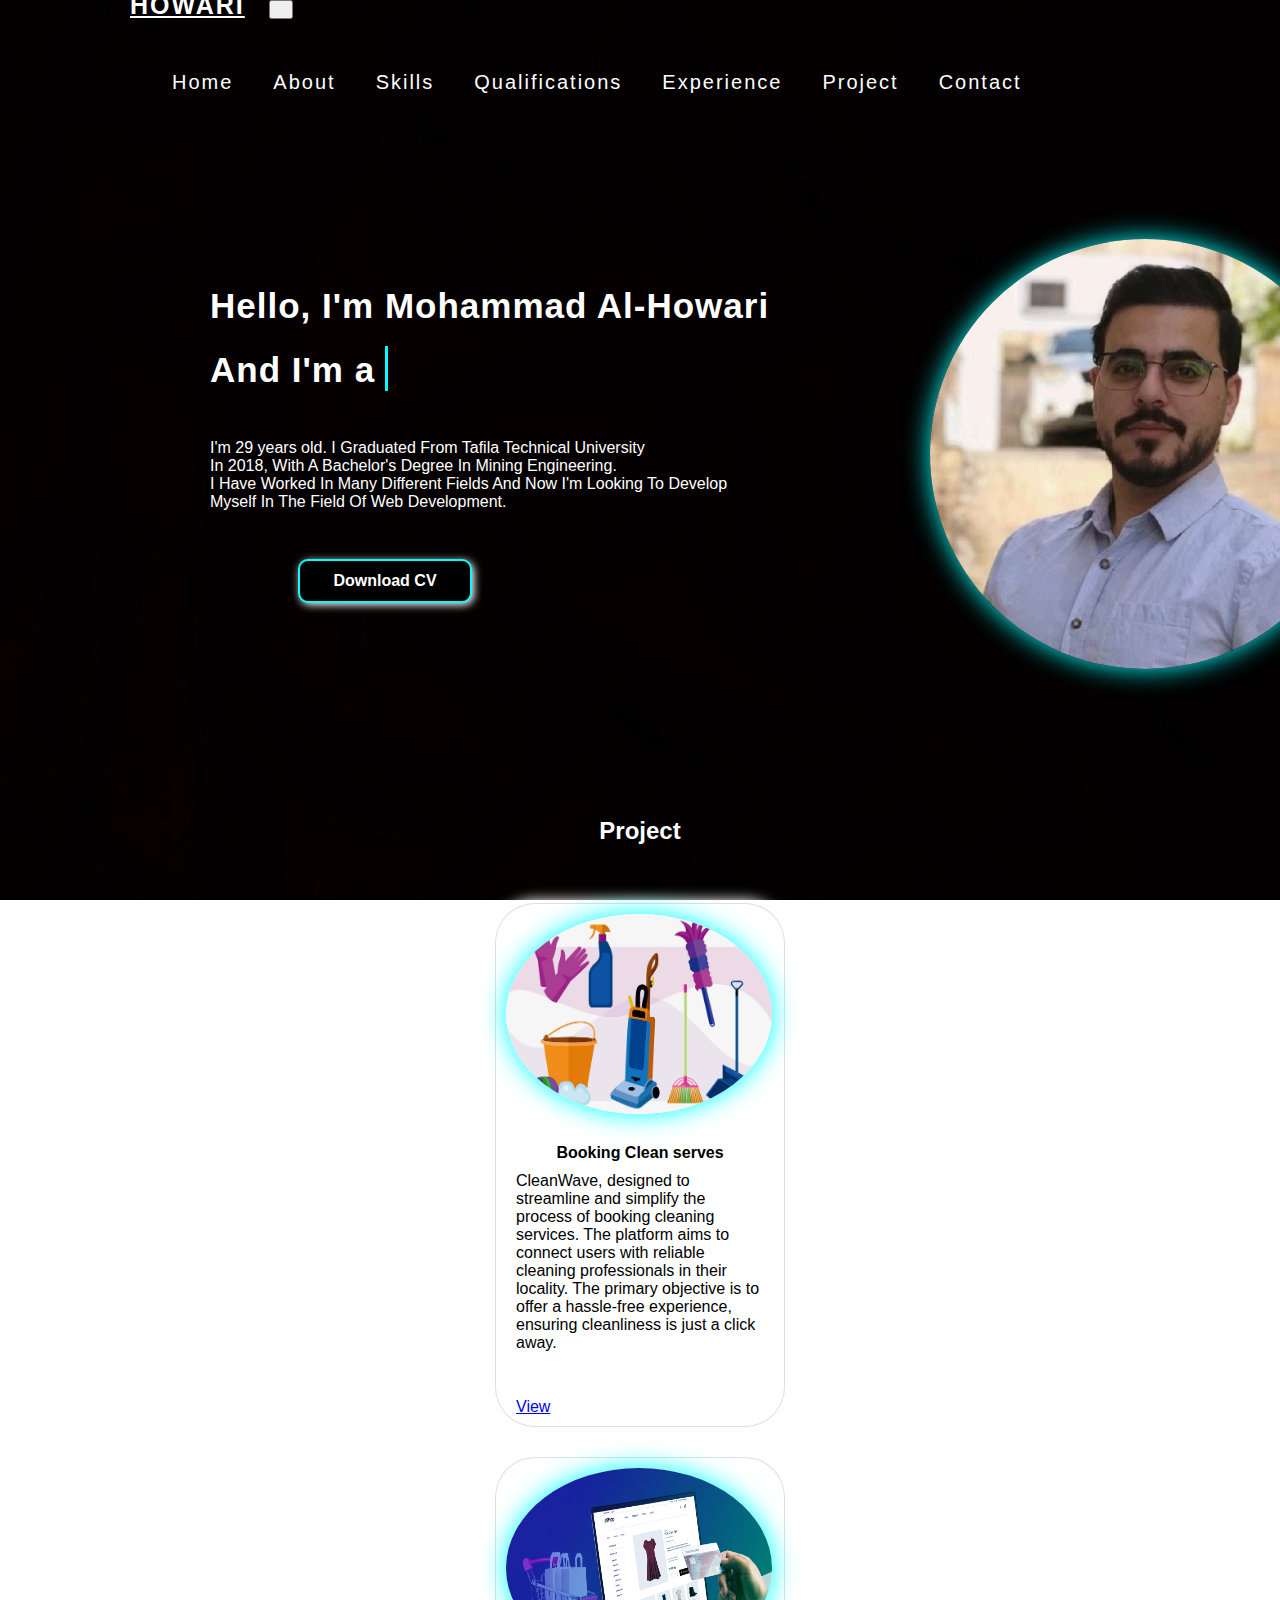
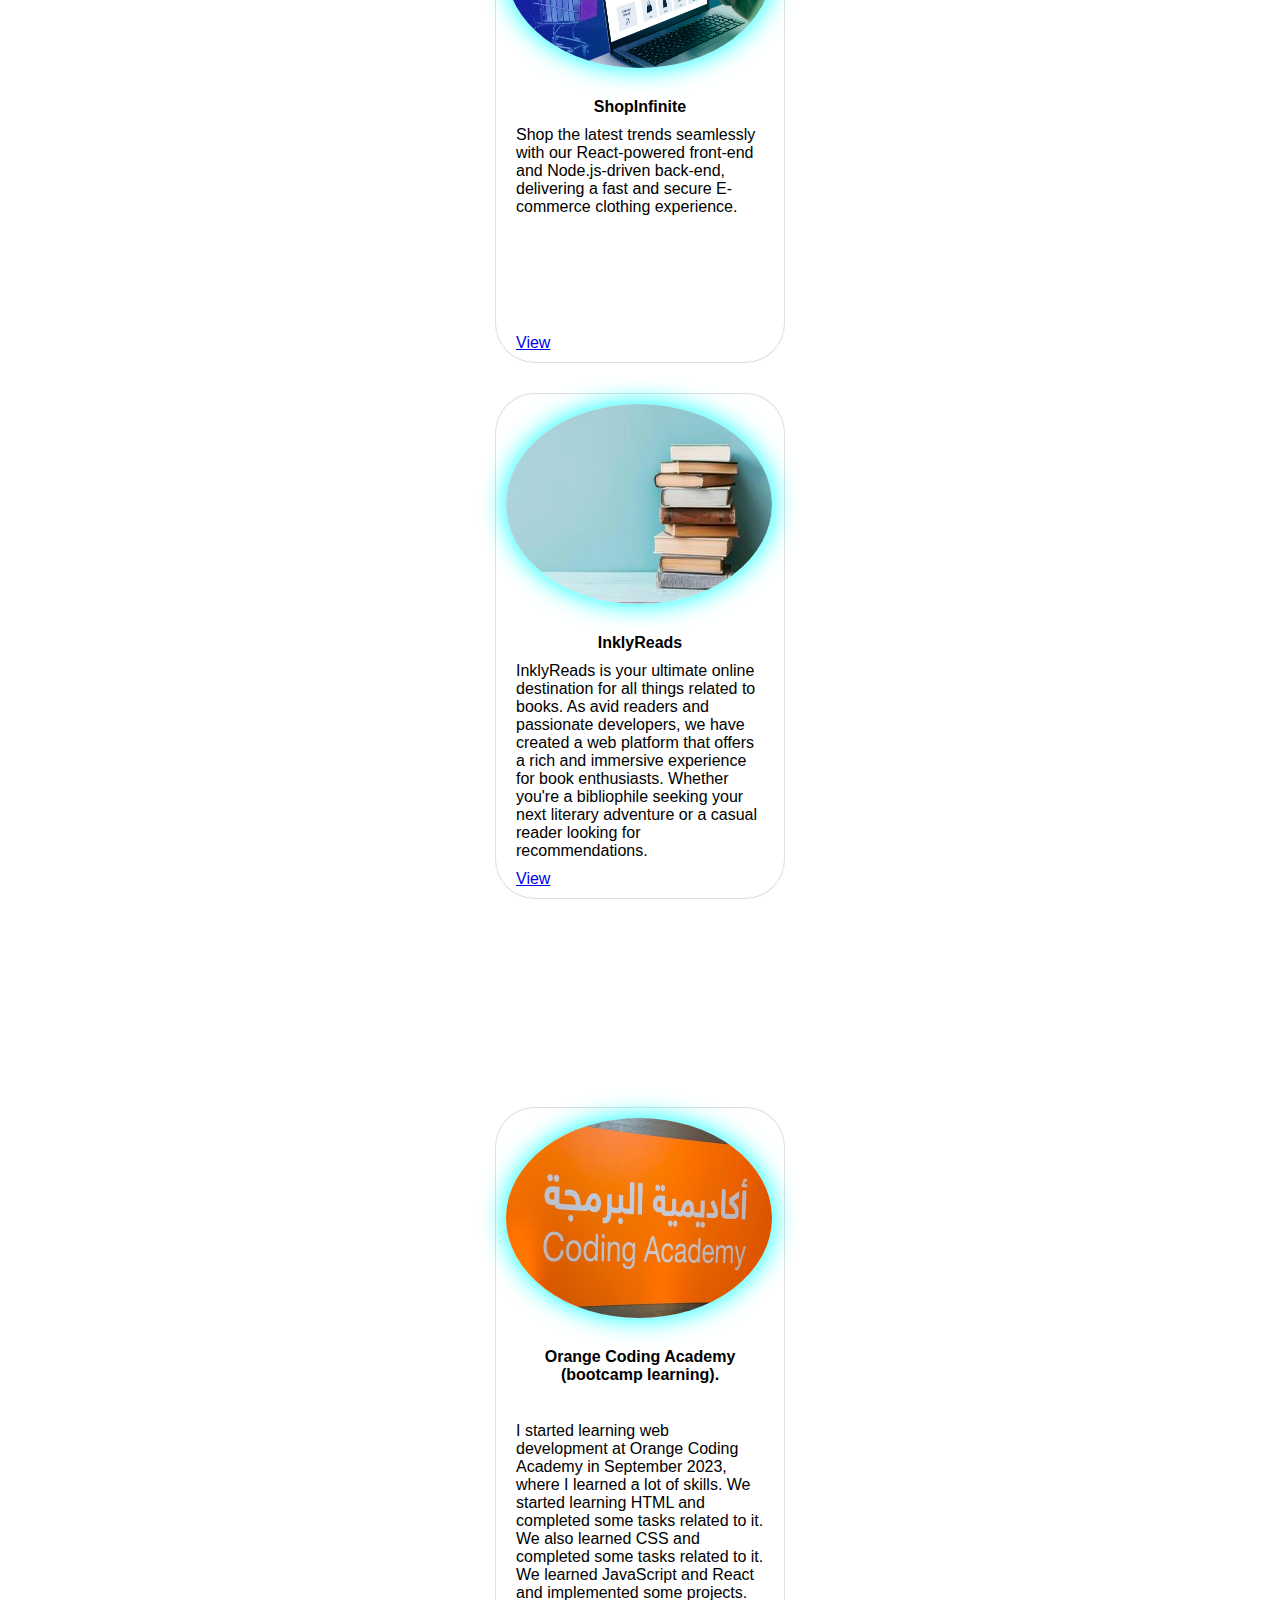
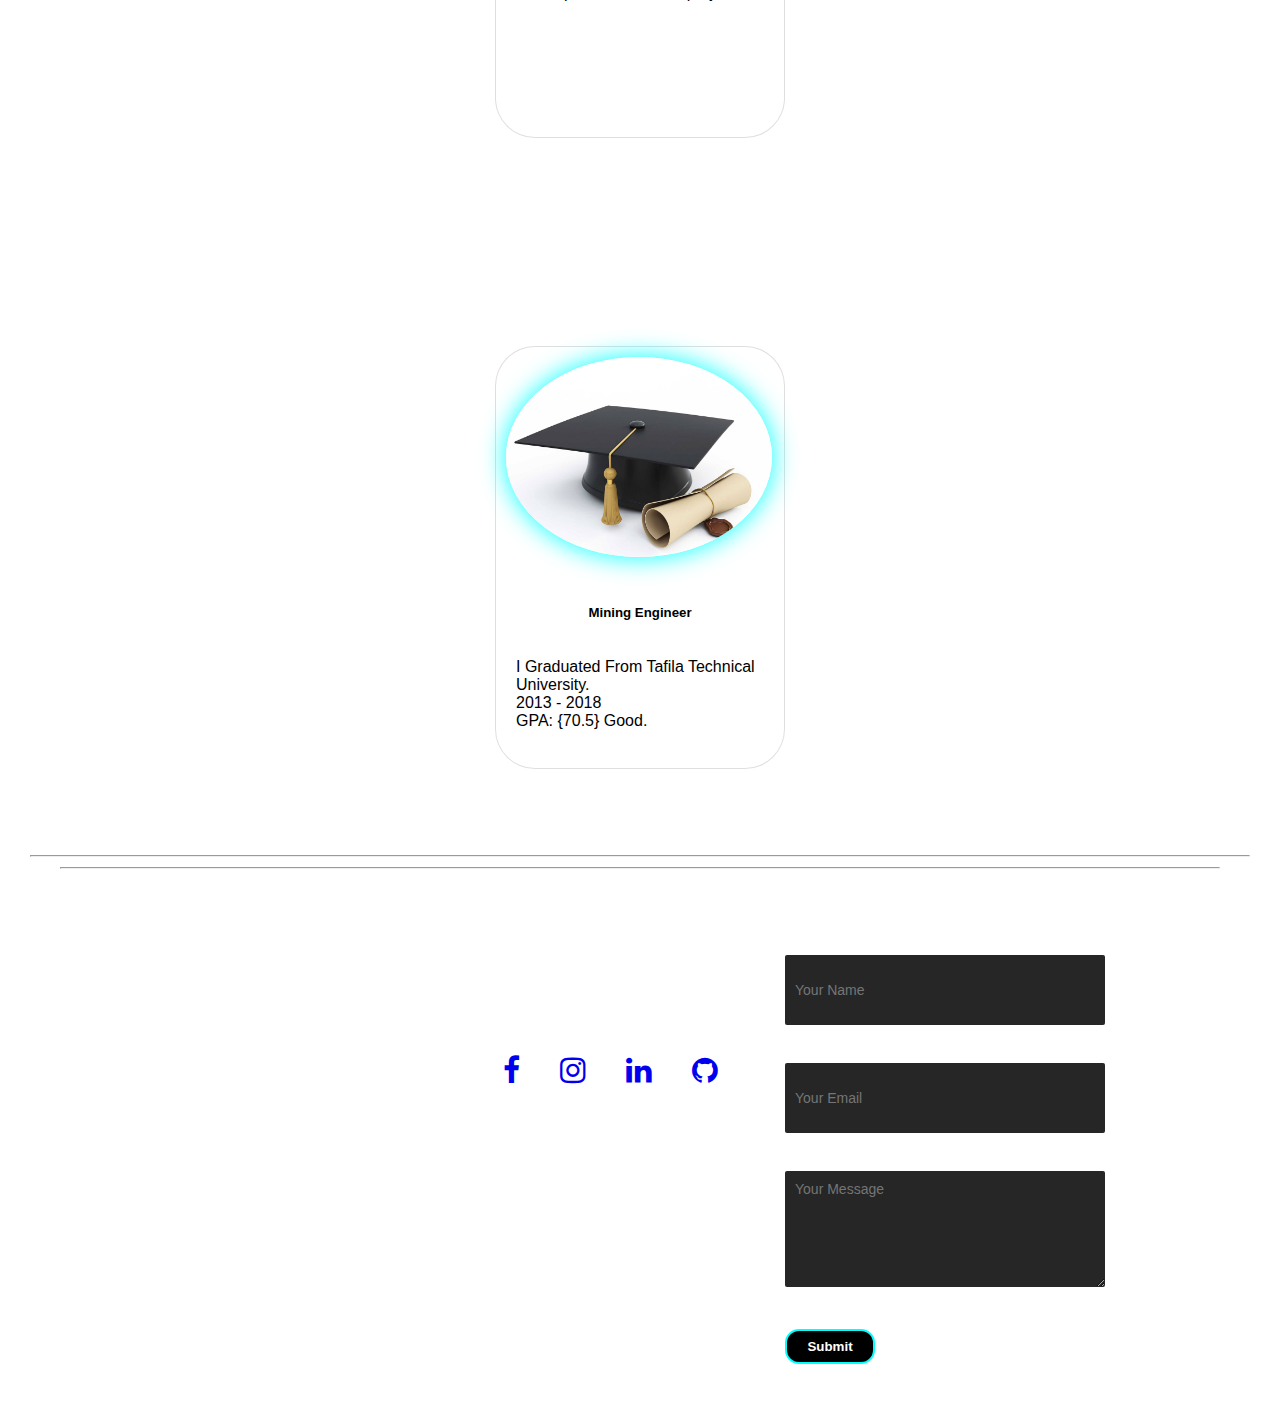
<file: index.html>
<!DOCTYPE html>
<html lang="en">
<head>
  
   <!-- <a href="javascript:void(0);" class="icon" onclick="myFunction()">
    <i class="fa fa-bars"></i> 
  </a> -->
 
    <link rel="stylesheet" href="https://cdnjs.cloudflare.com/ajax/libs/font-awesome/4.7.0/css/font-awesome.min.css">
    <meta charset="UTF-8">
    <meta name="viewport" content="width=device-width, initial-scale=1.0">
    <link rel="stylesheet" href="main.css">
    <link href="https://cdn.jsdelivr.net/npm/bootstrap@5.0.2/dist/css/bootstrap.min.css" rel="stylesheet" integrity="sha384-EVSTQN3/azprG1Anm3QDgpJLIm9Nao0Yz1ztcQTwFspd3yD65VohhpuuCOmLASjC" crossorigin="anonymous">
    <script src="https://cdn.jsdelivr.net/npm/bootstrap@5.0.2/dist/js/bootstrap.bundle.min.js" integrity="sha384-MrcW6ZMFYlzcLA8Nl+NtUVF0sA7MsXsP1UyJoMp4YLEuNSfAP+JcXn/tWtIaxVXM" crossorigin="anonymous"></script>
</head>
<body>
<!--     
<div class="co"> -->


  <nav class="navbar navbar-expand-lg navbar-dark bg-black">
    <div class="container-fluid">
      <a class="navbar-brand" href="#">Howari</a>
      <button class="navbar-toggler" type="button" data-bs-toggle="collapse" data-bs-target="#navbarNav" aria-controls="navbarNav" aria-expanded="false" aria-label="Toggle navigation">
        <span class="navbar-toggler-icon"></span>
      </button>
      <div class="collapse navbar-collapse" id="navbarNav">
        <ul class="navbar-nav">
          <li class="nav-item">
            <a class="nav-link-active" aria-current="page" href="#Home">Home</a>
          </li>
          <li class="nav-item">
            <a class="nav-link-active" aria-current="page" href="#Home">About</a>
          </li>
          <li class="nav-item">
            <a class="nav-link-active" aria-current="page" href="skills.html" target="_blank" rel="noopener noreferrer">Skills</a>
          </li>
          <li class="nav-item">
            <a class="nav-link-active" aria-current="page" href="#Qualifications">Qualifications</a>
          </li>
          <li class="nav-item">
            <a class="nav-link-active" aria-current="page" href="#Experience">Experience</a>
          </li>
          <li class="nav-item">
            <a class="nav-link-active" aria-current="page" href="#Project">Project</a>
          </li>
          <li class="nav-item">
            <a class="nav-link-active" aria-current="page" href="#footer">Contact</a>
          </li>
        </ul>
      </div>
    </div>
  </nav>
<!-- </div> -->

<!-- <header>
  <div class="logo">Howari</div>
          <ul>
            <li><a href="#Home">Home</a></li>
            <li><a href="#Home">About</a></li>
            <li><a href="skills.html"target="_blank" rel="noopener noreferrer">Skills</a></li>
            <li><a href="#Qualifications">Qualifications</a></li>
            <li><a href="#Experience">Experience</a></li>
            <li><a href="#Project">Project</a></li>
            <li><a href="#footer">Contact</a></li>
          </ul>
</header> -->
<section id="Home">
    <div class="home-content">
<h1>Hello, I'm Mohammad Al-Howari</h1>
<h1>And I'm a<span class="Sp"> Web Developer </span></h2>
<br>
<p class="ph">
  I'm 29 years old.
  I Graduated From Tafila Technical University<br>
  In 2018, With A Bachelor's Degree In Mining Engineering.<br>
  I Have Worked In Many Different Fields And
   Now I'm Looking To Develop<br> Myself In The Field Of Web Development.</p>
<br>

<div class="btn-box">
    <a href="assets/IThowari.CV-7 (1).pdf">Download CV</a>
    <!-- <a href="#">Read more</a> -->
</div>
</div>
</section>
<div id="image">
<img src="Photo/1694519758849.jpg" alt="">
</div>
<br>
<br>
<br>
</section>
<br>
<br>
<br>

<section id="Project">
  <h2 class="h">Project</h2>
  <br>
<div class="container">
    <div class="row">
        <div class="col">
            <div class="card" style="width: 18rem;">
                <img src="Photo/ccll.jpg" class="card-img-top" alt="...">
                <div class="card-body">
                  <h5 class="card-title">Booking Clean serves</h5>
                  <p class="card-text">CleanWave, designed to streamline and simplify the process of booking cleaning services. The  platform aims to connect users with reliable cleaning professionals in their locality. The primary  objective is to offer a hassle-free experience, ensuring cleanliness is just a click away. </p>
                  <br>
                  <br>
                  <a href="https://github.com/Al-Howari95/Clean_Wave_Final" target="_blank" class="btn btn-primary">View</a>
                </div>
              </div>
          </div>
      <div class="col">
        <div class="card" style="width: 18rem;">
            <img src="Photo/cccc.png"class="card-img-top" alt="">
            <div class="card-body">
              <h5 class="card-title">ShopInfinite</h5>
              <p class="card-text">Shop the latest trends seamlessly with our React-powered front-end and Node.js-driven back-end, delivering a fast and secure E-commerce clothing experience.</p>
              <br>
              <br>
              <br>
              <br>
              <br>
              <br>
              
              <a href="https://github.com/Al-Howari95/ShopInfinite" target="_blank" class="btn btn-primary">View</a>
             
            </div>
          </div>
      </div>
      <div class="col">
        <div class="card" style="width: 18rem;">
            <img src="Photo/bkkkk.jpeg"class="card-img-top" alt="">
            <div class="card-body">
              <h5 class="card-title">InklyReads </h5>
              <p class="card-text">InklyReads is your ultimate online destination for all things related to books. As avid readers and passionate developers, we have created a web platform that offers a rich and immersive experience for book enthusiasts. Whether you're a bibliophile seeking your next literary adventure or a casual reader looking for recommendations.</p>
              <a href="https://github.com/Al-Howari95/Inkly-reads-project" target="_blank" class="btn btn-primary">View</a>
            
            
            </div>
          </div>
      </div>
    </div>
  </div>
</section>
<br>
<br>
<br>
<br>

<section id="Experience">
  <h2 class="Exp">Experience</h2>
  <br>
  <div class="Ex">
     
      <br>
      <div class="col">
        <div class="card" style="width: 18rem; height: 629px;">
          <img src="Photo/1691322796.png" class="card-img-top" alt="...">
          <div class="card-body">
            <h5 class="card-title">Orange Coding Academy<br> (bootcamp learning).</h5><br>
            <p class="card-text4">I started learning web development at Orange Coding Academy in September 2023, where I learned a lot of skills. We started learning HTML and completed some tasks related to it. We also learned CSS and completed some tasks related to it. We learned JavaScript and React and implemented some projects.</p>
            <br>
            <br>
            <br>
            <br>
            
          </div>
        </div>
      </div>
    </div>

  </section>
<br>
<br>
<br>
<br>

<section id="Qualifications">
  <h2 class="Exp">Qualifications</h2>
  <br>
  <div class="Ex">
     
      <br>
      <div class="col">
        <div class="card" style="width: 18rem;">
          <img src="Photo/7899.jpg" class="card-img-top" alt="...">
          <div class="card-body"><br>
            <h5 class="card-title10">Mining Engineer</h5><br>
            <p class="card-text4">I Graduated From Tafila Technical University.<br>2013 - 2018<br>GPA: {70.5} Good.</p>
            <br>
          </div>
        </div>
      </div>
    </div>

  </section>
<br>
<br>

<hr>

  <div id="footer">
    <footer>
       
               <div class="hr"><hr></div>
               <br>
           
    </footer>
    
    <h4 class="Me">Contact Me</h4>
    <div class="contact-me">

         <form>
      <input type="text" class ="placeholder" placeholder="Your Name">
      <br>
      <br>
      <input type="text" class ="placeholder" placeholder="Your Email">
      <br>
      <br>
      <textarea name="text2" rows="6" class ="placeholder" placeholder="Your Message" ></textarea>
      <br>
      <br>
      <button class="sa" type="submit">Submit</button>
    </form> 
  </div>
<div class="footer1">
    <ul class="Ha">
      <li><a href="#Home">Home</a></li>
      <li><a href="#Home">About</a></li>
      <li><a href="skills.html"target="_blank" rel="noopener noreferrer">Skills</a></li>
      <li><a href="#Qualifications">Qualifications</a></li>
      <li><a href="#Experience">Experience</a></li>
      <li><a href="#Project">Project</a></li>
      <li><a href="#footer">Contact</a></li>
    </ul>
</div>

   <div class="icon">
     <a href="https://www.facebook.com/profile.php?id=100088450350482&mibextid=2JQ9oc" target="_blank" rel="noopener noreferrer"><a href="https://www.facebook.com/profile.php?id=100088450350482&mibextid=2JQ9oc"target="_blank" rel="noopener noreferrer" class="fa fa-facebook"></a></a>
    <a href="https://instagram.com/howari_95?utm_source=qr&igshid=OGIxMTE0OTdkZA==" target="_blank" rel="noopener noreferrer"><a href="https://instagram.com/howari_95?utm_source=qr&igshid=OGIxMTE0OTdkZA=="target="_blank" rel="noopener noreferrer" class="fa fa-instagram"></a></a>
    <a href="https://www.linkedin.com/in/mohammad-al-howari-4007151a2" target="_blank" rel="noopener noreferrer"><a href="https://www.linkedin.com/in/mohammad-al-howari-4007151a2"target="_blank" rel="noopener noreferrer" class="fa fa-linkedin"></a></a>
   
    <a href="https://github.com/Al-Howari95" target="_blank" rel="noopener noreferrer"><a href="https://github.com/Al-Howari95"target="_blank" rel="noopener noreferrer" class="fa fa-github"></a></a>

     </div>
     <div class="z">
     <p class="kl"><i class="fa fa-phone"></i>00962780023908</p>
     
    </div>

<p class="copy"> &copy 2025 Mohammad Al Howari</p>

<!-- <script>
function myFunction() {
  var x = document.getElementById("myLinks");
  if (x.style.display === "block") {
    x.style.display = "none";
  } else {
    x.style.display = "block";
  }
}
</script> -->
</body>
</html>
</file>
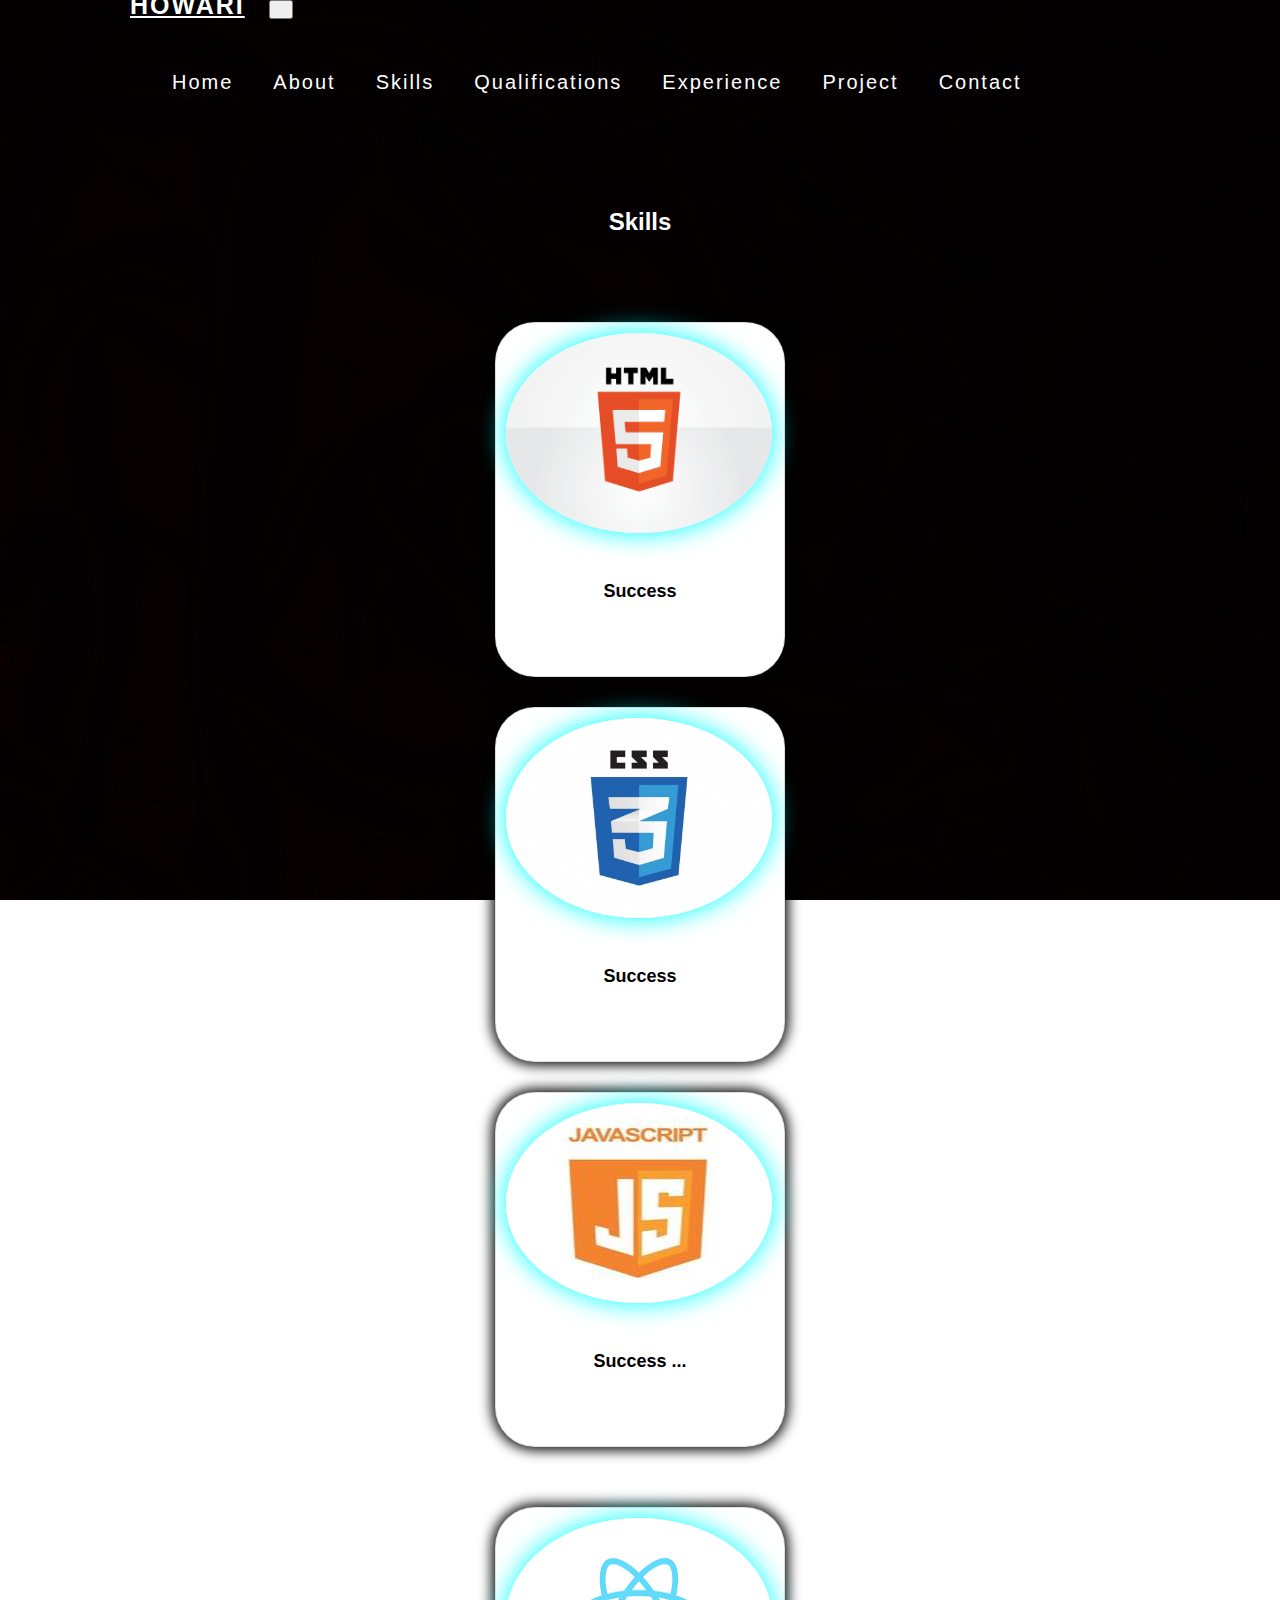
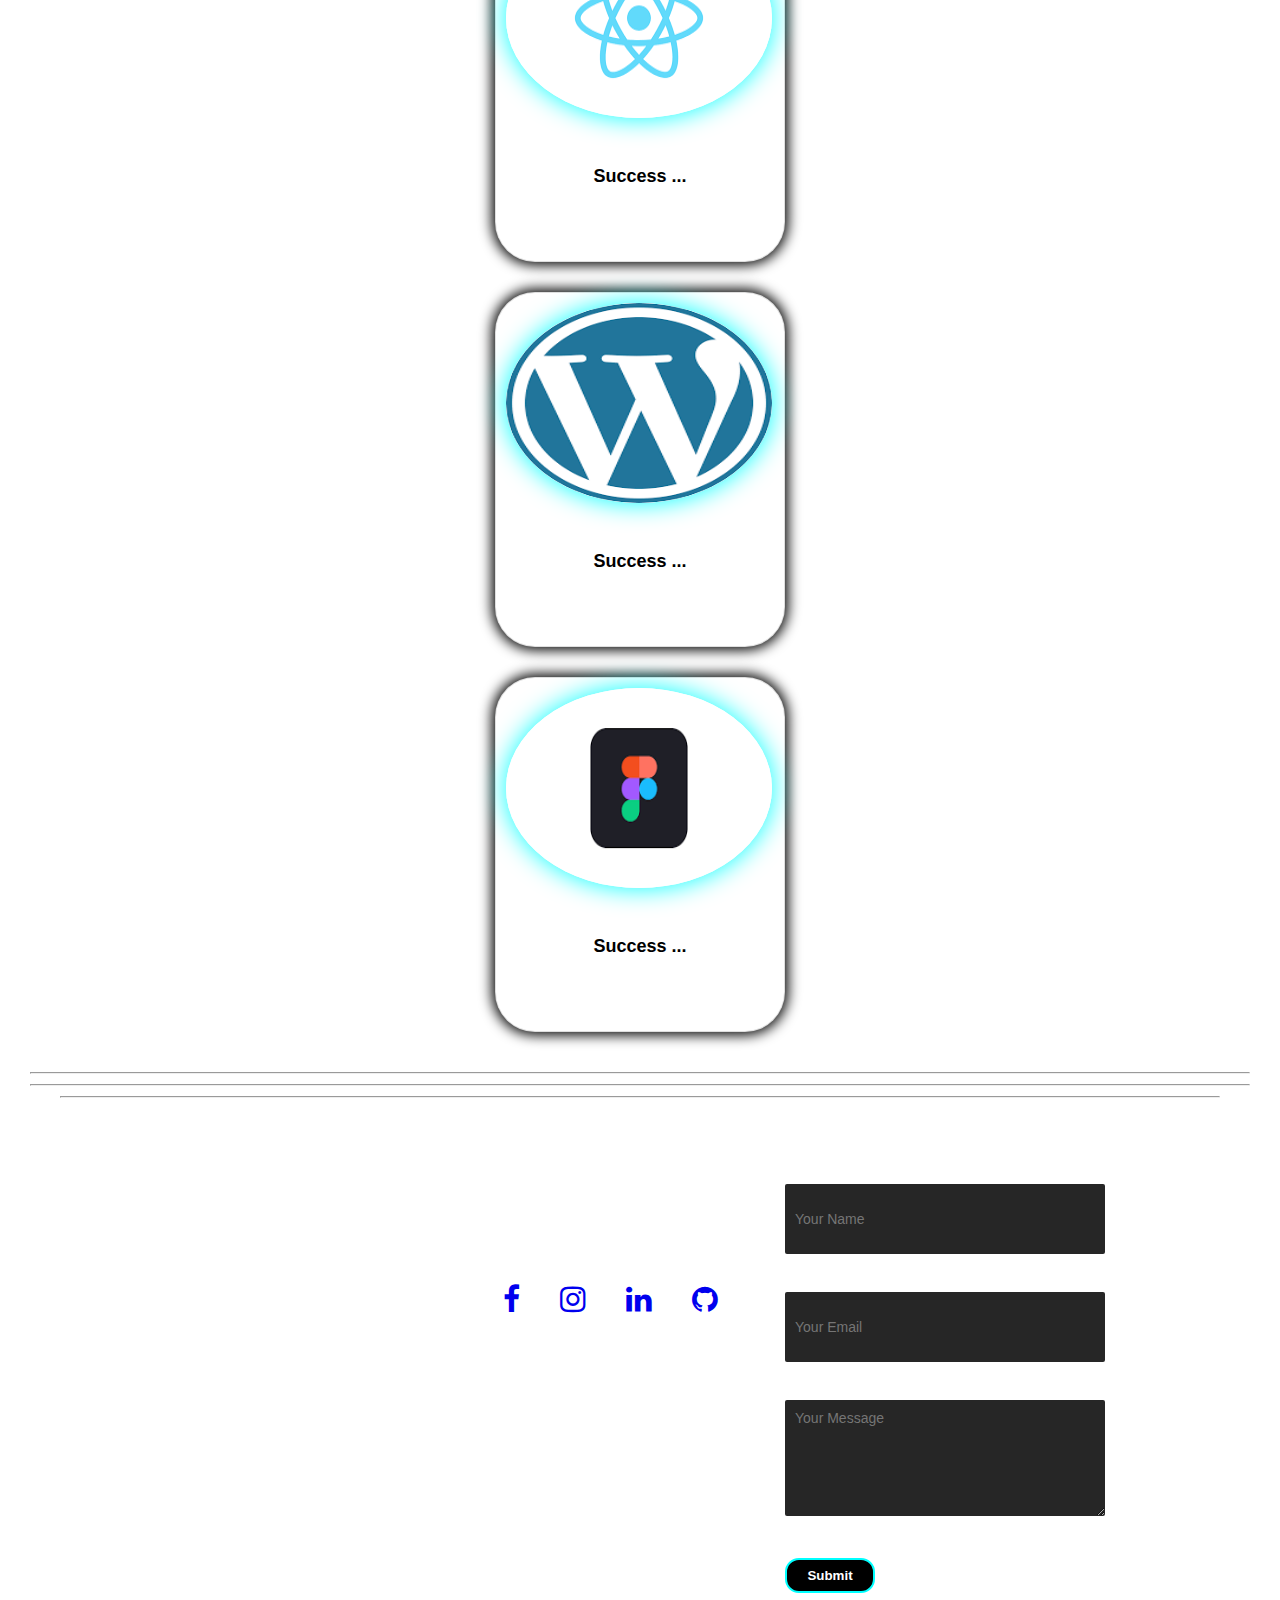
<file: skills.html>
<!DOCTYPE html>
<html lang="en">
<head>
    <link rel="stylesheet" href="https://cdnjs.cloudflare.com/ajax/libs/font-awesome/4.7.0/css/font-awesome.min.css">
    <meta charset="UTF-8">
    <meta name="viewport" content="width=device-width, initial-scale=1.0">
    <link rel="stylesheet" href="main.css">
    <link href="https://cdn.jsdelivr.net/npm/bootstrap@5.0.2/dist/css/bootstrap.min.css" rel="stylesheet" integrity="sha384-EVSTQN3/azprG1Anm3QDgpJLIm9Nao0Yz1ztcQTwFspd3yD65VohhpuuCOmLASjC" crossorigin="anonymous">
    <script src="https://cdn.jsdelivr.net/npm/bootstrap@5.0.2/dist/js/bootstrap.bundle.min.js" integrity="sha384-MrcW6ZMFYlzcLA8Nl+NtUVF0sA7MsXsP1UyJoMp4YLEuNSfAP+JcXn/tWtIaxVXM" crossorigin="anonymous"></script>
    <title>Document</title>
</head>
<body>
  <nav class="navbar navbar-expand-lg navbar-dark bg-black">
    <div class="container-fluid">
      <a class="navbar-brand" href="#">Howari</a>
      <button class="navbar-toggler" type="button" data-bs-toggle="collapse" data-bs-target="#navbarNav" aria-controls="navbarNav" aria-expanded="false" aria-label="Toggle navigation">
        <span class="navbar-toggler-icon"></span>
      </button>
      <div class="collapse navbar-collapse" id="navbarNav">
        <ul class="navbar-nav">
          <li class="nav-item">
            <a class="nav-link-active" aria-current="page" href="#Home">Home</a>
          </li>
          <li class="nav-item">
            <a class="nav-link-active" aria-current="page" href="#Home">About</a>
          </li>
          <li class="nav-item">
            <a class="nav-link-active" aria-current="page" href="skills.html" target="_blank" rel="noopener noreferrer">Skills</a>
          </li>
          <li class="nav-item">
            <a class="nav-link-active" aria-current="page" href="#Qualifications">Qualifications</a>
          </li>
          <li class="nav-item">
            <a class="nav-link-active" aria-current="page" href="#Experience">Experience</a>
          </li>
          <li class="nav-item">
            <a class="nav-link-active" aria-current="page" href="#Project">Project</a>
          </li>
          <li class="nav-item">
            <a class="nav-link-active" aria-current="page" href="#footer">Contact</a>
          </li>
        </ul>
      </div>
    </div>
  </nav>
<!-- <div class="co"> -->
    <!-- <header>
        <div class="logo">Howari</div>
                <ul>
                  <li><a href="#Home">Home</a></li>
                  <li><a href="#Home">About</a></li>
                  <li><a href="skills.html"target="_blank" rel="noopener noreferrer">Skills</a></li>
                  <li><a href="Qu.html"target="_blank" rel="noopener noreferrer">Qualifications</a></li>
                  <li><a href="Ex.html"target="_blank" rel="noopener noreferrer">Experience</a></li>
                  <li><a href="#Project">Project</a></li>
                  <li><a href="#footer">Contact</a></li>
                </ul>
    </header> -->
<!-- </div> -->

<br>
<br>
<br>
<br>

<section id="skills">
    <h2 class="sk">Skills</h2>
    <br>
<br>
<div class="cont">
<div class="coi">
    <div class="row">
      <div class="col">
        <div class="card" style="width: 18rem;">
            <img src="Photo/html5-logo-vector.png" class="card-img-top" alt="...">
            <div class="card-body">
                <br>
              <p class="card-text3">Success</p>
              <br>
            <br>
            <br>
            </div>
          </div>
      </div>
      <div class="col">
        <div class="card" style="width: 18rem;">
            <img src="Photo/123_css3.jpg" class="card-img-top" alt="...">
            <div class="card-body">
                <br>
              <p class="card-text3">Success</p>
              <br>
            <br>
            <br>
            </div>
          </div>
      </div>
      <div class="col">
        <div class="card" style="width: 18rem;">
            <img src="Photo/js-emblem-orange-shield-and-white-text-vector.jpg" class="card-img-top" alt="...">
            <div class="card-body">
                <br>
              <p class="card-text3">Success ...</p>
              <br>
            <br>
            <br>
            </div>
          </div>
      </div>
    </div>
  </div>
  <div class="row">
    <div class="col">
      <div class="card" style="width: 18rem;">
          <img src="Photo/images.png" class="card-img-top" alt="...">
          <div class="card-body">
            <br>
            <p class="card-text3">Success ...</p>
            <br>
            <br>
            <br>
          </div>
        </div>
    </div>
    <div class="col">
      <div class="card" style="width: 18rem;">
          <img src="Photo/wordpress.png" class="card-img-top" alt="...">
          <div class="card-body">
            <br>
            <p class="card-text3">Success ...</p>
            <br>
            <br>
            <br>
          </div>
        </div>
    </div>
    <div class="col">
      <div class="card" style="width: 18rem;">
          <img src="Photo/ff.png" class="card-img-top" alt="...">
          <div class="card-body">
            <br>
            <p class="card-text3">Success ...</p>
            <br>
            <br>
            <br>
          </div>
        </div>
    </div>
  </div>
</div>
</div>
</section>
<hr>
<hr>


<div id="footer">
  <footer>
     
             <div class="hr"><hr></div>
             <br>
         
  </footer>
  
  <h4 class="Me">Contact Me</h4>
  <div class="contact-me">

       <form>
    <input type="text" class ="placeholder" placeholder="Your Name">
    <br>
    <br>
    <input type="text" class ="placeholder" placeholder="Your Email">
    <br>
    <br>
    <textarea name="text2" rows="6" class ="placeholder" placeholder="Your Message" ></textarea>
    <br>
    <br>
    <button class="sa" type="submit">Submit</button>
  </form> 
</div>
<div class="footer1">
  <ul class="Ha">
    <li><a href="#Home">Home</a></li>
    <li><a href="#Home">About</a></li>
    <li><a href="skills.html"target="_blank" rel="noopener noreferrer">Skills</a></li>
    <li><a href="#Qualifications">Qualifications</a></li>
    <li><a href="#Experience">Experience</a></li>
    <li><a href="#Project">Project</a></li>
    <li><a href="#footer">Contact</a></li>
  </ul>
</div>

 <div class="icon">
   <a href="https://www.facebook.com/profile.php?id=100088450350482&mibextid=2JQ9oc" target="_blank" rel="noopener noreferrer"><a href="https://www.facebook.com/profile.php?id=100088450350482&mibextid=2JQ9oc"target="_blank" rel="noopener noreferrer" class="fa fa-facebook"></a></a>
  <a href="https://instagram.com/howari_95?utm_source=qr&igshid=OGIxMTE0OTdkZA==" target="_blank" rel="noopener noreferrer"><a href="https://www.facebook.com/profile.php?id=100088450350482&mibextid=2JQ9oc"target="_blank" rel="noopener noreferrer" class="fa fa-instagram"></a></a>
  <a href="https://www.linkedin.com/in/mohammad-al-howari-4007151a2" target="_blank" rel="noopener noreferrer"><a href="https://www.linkedin.com/in/mohammad-al-howari-4007151a2"target="_blank" rel="noopener noreferrer" class="fa fa-linkedin"></a></a>
 
  <a href="https://github.com/Al-Howari95" target="_blank" rel="noopener noreferrer"><a href="https://github.com/Al-Howari95"target="_blank" rel="noopener noreferrer" class="fa fa-github"></a></a>

   </div>
   <div class="z">
   <p class="kl"><i class="fa fa-phone"></i>00962780023908</p>
   
  </div>

<p class="copy"> &copy 2023 Mohammad Al Howari</p>
</div>
</file>
<file: main.css>
body {
  background-image: url("Photo/722548-gorgerous-all-black-backgrounds-1920x1080.jpg");
  background-repeat: no-repeat;
  background-attachment: fixed;
  background-size: 100% 100%;
}


 header {
  display: flex;
  justify-content: space-around;
}
.logo {
   margin: 10px; 
  letter-spacing: 2px;
  font-weight: 800;
  color: white;
  cursor: pointer; 
  text-transform: uppercase;
  font-size: 20px;
}
.logo::first-letter {
  font-size: 30px;
  color: aqua;
}

* {
  margin: 10px;
  padding: 0;

  font-family: "poppins", sans-serif;
}

ul {
  display: flex;
  list-style: none;
  padding: 12px;
}

ul a {
  text-decoration: none;
  letter-spacing: 2px;
  color: white;
}

ul a:hover {
  color: aqua;
} 

h1 {
  color: white;
}
.Sp {
  display: inline-flex;
  color: aqua;
  font-size: larger;
  overflow: hidden;
  white-space: nowrap;
  width: 0;
  animation: typing infinite;
  animation-duration: 3s;
  animation-timing-function: steps(30, end);
  animation-fill-mode: forwards;
  border-right: 3px solid aqua;
}

@keyframes typing {
  from {
    width: 0;
  }
  to {
    width: 58%;
  }
}

h2 {
  color: white;
  font-weight: 800;
  
}

p {
  color: white;
}

#Home {
  display: flex;
  margin-top: 150px;
  margin-left: 170px;
}

.home-content h1 {
  font-weight: 700;
  font-size: 35px;
  letter-spacing: 1px;
}

.home-content h1 span {
  font-weight: 700;
  font-size: 40px;
}

.btn-box {
  width: 350px;
  height: 100px;
  justify-content: space-between;
  display: flex;
  justify-content: center;
  align-content: center;
}

.btn-box a {
  width: 170px;
  height: 40px;
  background-color: black;
  display: flex;
  justify-content: center;
  border: 2px solid aqua;
  border-radius: 10px;
  text-decoration: none;
  color: white;
  align-items: center;
  font-weight: 800;
  box-shadow: 2px 2px 8px;
}

.btn-box a:hover {
  color: aqua;
}

img {
  border-radius: 100%;
  color: aqua;
  box-shadow: 0px 0px 26px 0px;
}

#image {
  width: 400px;
  height: 450px;
  margin-left: 900px;
  margin-top: -450px;
  display: flex;
}

#image:hover  {

transform: scale(1.05);
box-shadow: 0 10px 20px rgba(0, 0, 0, 0.2);
transition: transform 0.3s ease, box-shadow 0.3s ease;



}


.h {
  color: white;
  font-weight: 800;
  display: flex;
  justify-content: center;
}

.container {
  color: white;
  
}

#Project {
  display: grid;
  justify-content: space-around;
}

.card {
  /* position: relative; */
  transition: transform 0.3s ease, box-shadow 0.3s ease;
  display: flex;
  flex-direction: column;
  min-width: 0;
  word-wrap: break-word;
  background-clip: border-box;
  border: 1px solid rgba(0, 0, 0, 0.125);
  border-radius: 40px;
  box-shadow: 0px 0px 13px 3px;
}



.card:hover {
  transform: scale(1.05);
  box-shadow: 0 10px 20px rgba(0, 0, 0, 0.2);
  background-color: #90cdf4 ;
}


.col .card {
  background-color: white;
  
}

.card img {
  width: 266px;
  height: 200px;
}

.card-title {
  color: black;
  font-weight: 700;
  font-size: medium;
  text-align: center;
  
}

p {
  color: black;
}

.ph {
  color: white;
}

.hr {
  color: white;
}

.icon {
  display: flex;
  justify-content: center;
  margin-top: -244px;
  margin-left: -70px;
  font-size: 30px;
}

.icon a:hover {
  color: white;
}

.icon a {
  text-decoration: none;
}

.Ex {
  color: white;
  display: flex;
  justify-content: center;
}

.Exxx {
  color: white;
}

.Qu {
  color: white;
  display: flex;
  justify-content: center;
  font-weight: 800;
  
}

.Quuu {
  color: white;
}

.copy {
  color: white;
  font-size: smaller;
  font-weight: 600;
}

#Qualifications {
  display: grid;
  justify-content: space-around;
}

.sk {
  color: white;
  font-weight: 800;
  display: flex;
  justify-content: center;
}

.cont {
  display: grid;
  justify-content: space-around;
  justify-items: center;
  
}

.Exp {
  color: white;
  font-weight: 800;
  display: flex;
  justify-content: center;
  
}

.col {
  display: grid;
  justify-content: center;
}

/* .card-text4 {
  text-align: center;
} */

.card-text3 {
  text-align: center;
  font-size: large;
  font-weight: 700;
  
  
}

.card-title10 {
  text-align: center;
  color: black;
  
}

/* .footer1 {
 
} */

.mail {
  color: white;
}


.copy {
  display: flex;
  justify-content: center;
}

 .contact-me {
      display: flex;
    flex-direction: column;
    align-items: end;
    margin-right: 125px;
} 


 .Me {
    display: flex;
    justify-content: end;
    margin-right: 314px;
    color: white;
   
}

.Ha {
  margin-top: -474px;
  display: flex;
  flex-direction: column;
  padding: 50px;
}

input {
 background-color: #262626;
border: 0;
height: 30px;
width: 300px;
color: white;
border-radius: 2px;
height: 50px;

}

textarea {
background-color: #262626;
border: 0;
width: 300px;
color: white;
border-radius: 2px;

}

.sa {
  width: 90px;
  height: 35px;
  background-color: black;
  color: white;
  border: 2px solid aqua;
  border-radius: 14px;
  font-weight: 700;
  box-shadow: 2px 2px 8px;
}


 
.placeholder {
  padding: 10px;
  font-size: 14px;

}

.kl {
  color: white;
  display: flex;
  justify-content: center;
}



.kl .fa  {
  font-size: 20px;
  margin-left: -50px;

}


.fa {
  display: flex;
   margin-top: 3px;
  
}

.copy {
  display: flex;
  justify-content: center;
  margin-top: 240px;
}

.navbar-dark {
  margin-left: 90px;
  
  }
  .navbar-brand {
    margin-top: 24px;
  }
  
  .navbar-dark .navbar-brand {
    letter-spacing: 2px;
    font-weight: 800;
    color: white; 
    text-transform: uppercase;
    font-size: 25px;
  
  }
  
  .navbar-dark .navbar-brand::first-letter {
    font-size: 35px;
    color: aqua;
  }
  
  .navbar-expand-lg .navbar-collapse {
    justify-content: center;
  }
  
  
  .navbar-expand-lg .navbar-nav {
    margin-top: 20px;
    color: white;
    font-size: 20px;
  }
  .navbar-nav .nav-item {
    color: white;
  }
  
  .nav-item:hover {
    color: aqua;
  }

  .container-fluid {

margin-top: -30px;
  }


 @media only screen and  (max-width: 480px){

  #image {  width: 300px;
    height: 300px;
    margin-left: 70px;
    margin-top: 90px;
    display: flex;
  
   }

  #Home {
    margin-top: 10px;
    margin-left: 20px;

  }

  .home-content h1 {
    font-weight: 700;
    font-size: 30px;
    letter-spacing: 1px;

  }
   .home-content h1 span {
    font-weight: 700;
    font-size: 26px;
  } 
  ul {
    display: flex;
    flex-direction: column;
  }
.Ha {
  display: flex;
  flex-direction: column;
  margin-top: 30px;
}
.icon {
  margin-top: 50px;
  
}

.Me {
margin-left: 170px;


}

.contact-me {
   margin-left: 350px; 
  
}
} 

/* @media only screen and  (max-width: 480px)  */





  @media only screen and (min-width: 481px) and (max-width: 768px) {
  #image {  width: 100px;
    height: 300px;
    margin-left: 200px;
    margin-top: 60px;
    display: flex;
  
   }
   ul {
    display: flex;
    flex-direction: column;
    margin-left: 200px;
  }
.Ha {
  display: flex;
  flex-direction: column;
  margin-top: 30px;
}
.icon {
  margin-top: 50px;
}
.Me {
margin-left: 170px;

}
.home-content {
  margin-left: 20px;
}


}



 @media only screen and  (min-width: 769px) and (max-width: 1279px) {

  #image {  width: 300px;
    height: 300px;
    margin-left: 800px;
    margin-top: -450px;
    display: flex;
  
   }

} 

/* 
@media only screen and (min-width: 350px) and (max-width: 450px) {

  .home-content {
    margin-left: -20px;
  }

}  */


/* @media only screen (min-width: 1280px) {
}     */
</file>
